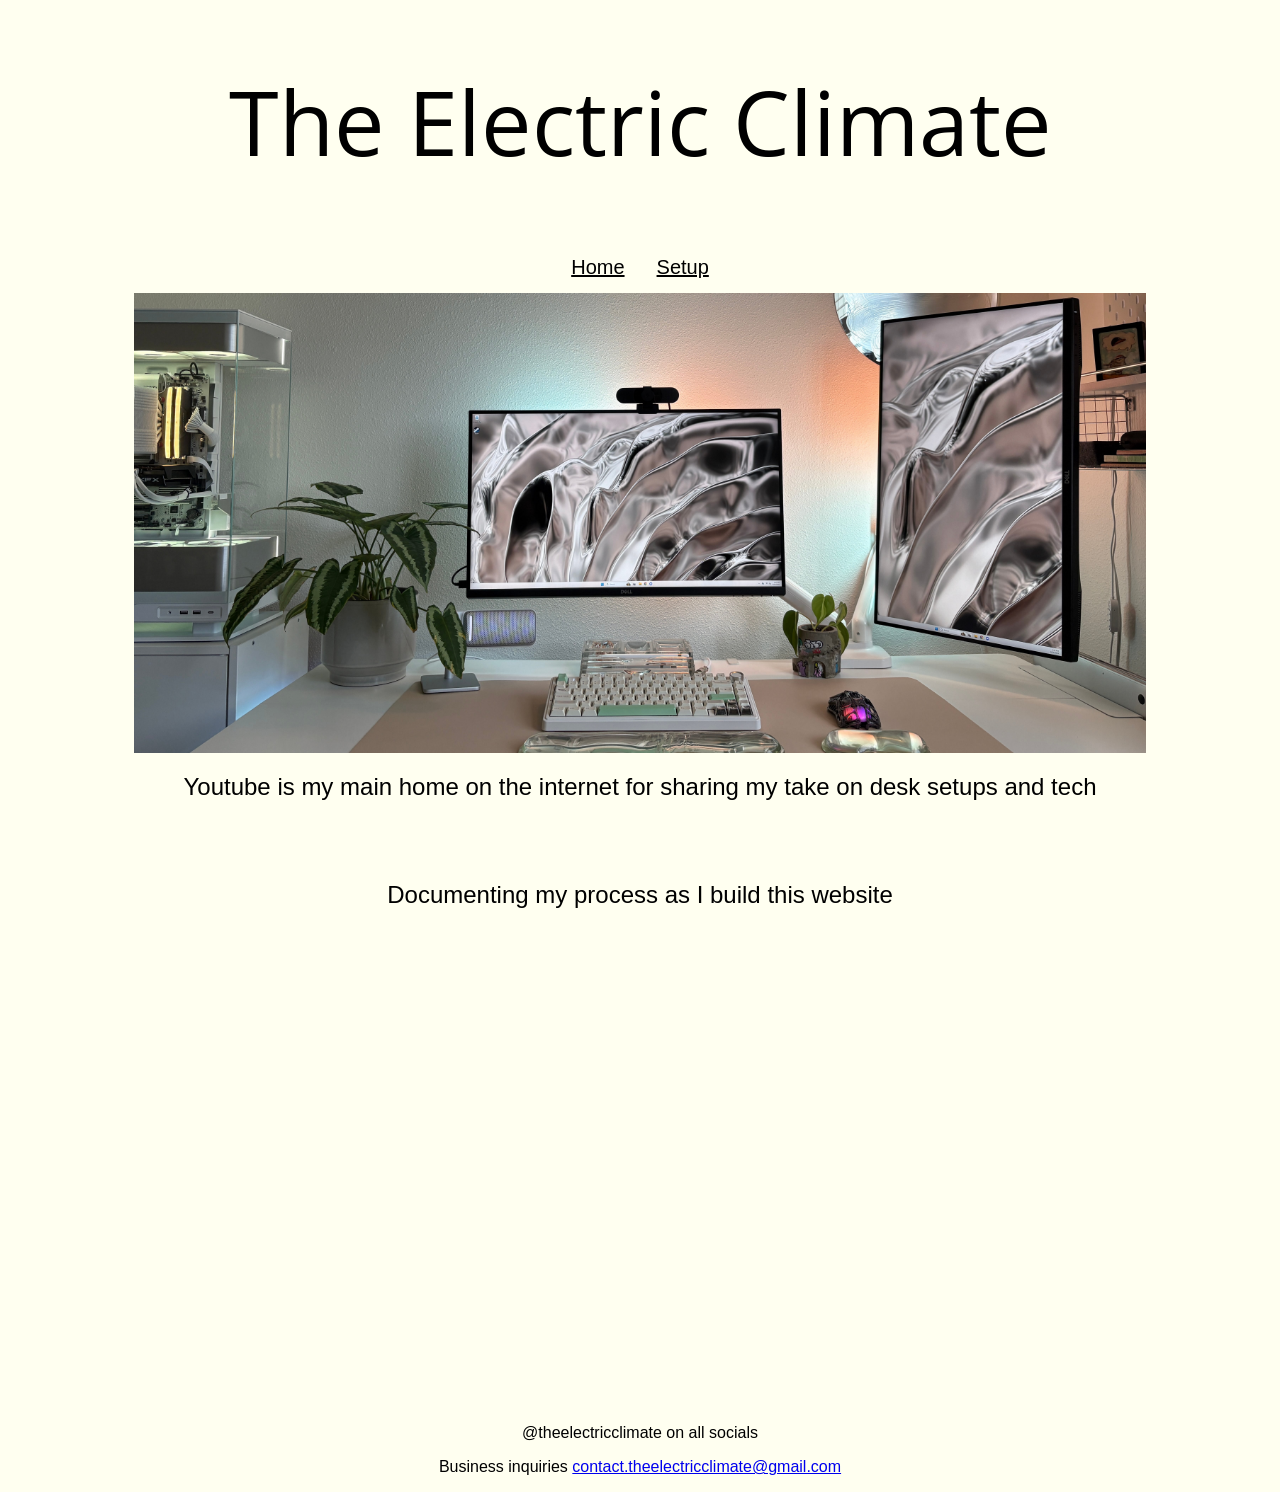
<file: index.html>
<!DOCTYPE html>
<html lang="en">
<head>
    <title>Home page</title>
    <meta charset="UTF-8">
    <meta name="viewport" content="width=device-width, initial-scale=1">
    <link rel="stylesheet" href="styles.css">
    <link rel="preconnect" href="https://fonts.googleapis.com">
    <link rel="preconnect" href="https://fonts.gstatic.com" crossorigin>
    <link href="https://fonts.googleapis.com/css2?family=Open+Sans:ital,wght@0,300..800;1,300..800&display=swap" rel="stylesheet">
    <link rel="apple-touch-icon" sizes="180x180" href="/apple-touch-icon.png">
    <link rel="icon" type="image/png" sizes="32x32" href="/favicon-32x32.png">
    <link rel="icon" type="image/png" sizes="16x16" href="/favicon-16x16.png">
    <link rel="manifest" href="/site.webmanifest">
    </head>

<body>
    <header>
        <h1>The Electric Climate</h1>
    </header>

    <main>
        <div class="navigation">
            <a class="active" href="index.html">Home</a>
            <a class="setup" href="setup.html">Setup</a>
        </div>
        <section id="page banner">
            <img src="images/DeskBanner.jpg" alt="photo of desk setup" class="page-banner"/>
        </section>
        <section>
            <h2>Youtube is my main home on the internet for sharing my take on desk setups and tech</h2>
        </section>
        <div class="home-page-vid-title">
            <h2>Documenting my process as I build this website</h2>
        </div>
        <div class="youtube-video-centered">
            <iframe class="video" src="https://www.youtube.com/embed/videoseries?si=54YBorcECHxZarWA&amp;list=PLhvaGxMD6TdMMuJHmAUYJN28GBa1T92Q8" title="YouTube video player" frameborder="0" allow="accelerometer; autoplay; clipboard-write; encrypted-media; gyroscope; picture-in-picture; web-share" referrerpolicy="strict-origin-when-cross-origin" allowfullscreen></iframe>    
        </div>

    </main>

    <footer>
        <p>@theelectricclimate on all socials</p>
        <p>Business inquiries <a href="mailto:contact.theelectricclimate@gmail.com">contact.theelectricclimate@gmail.com</a></p>
    </footer>
</body>


</html>
</file>
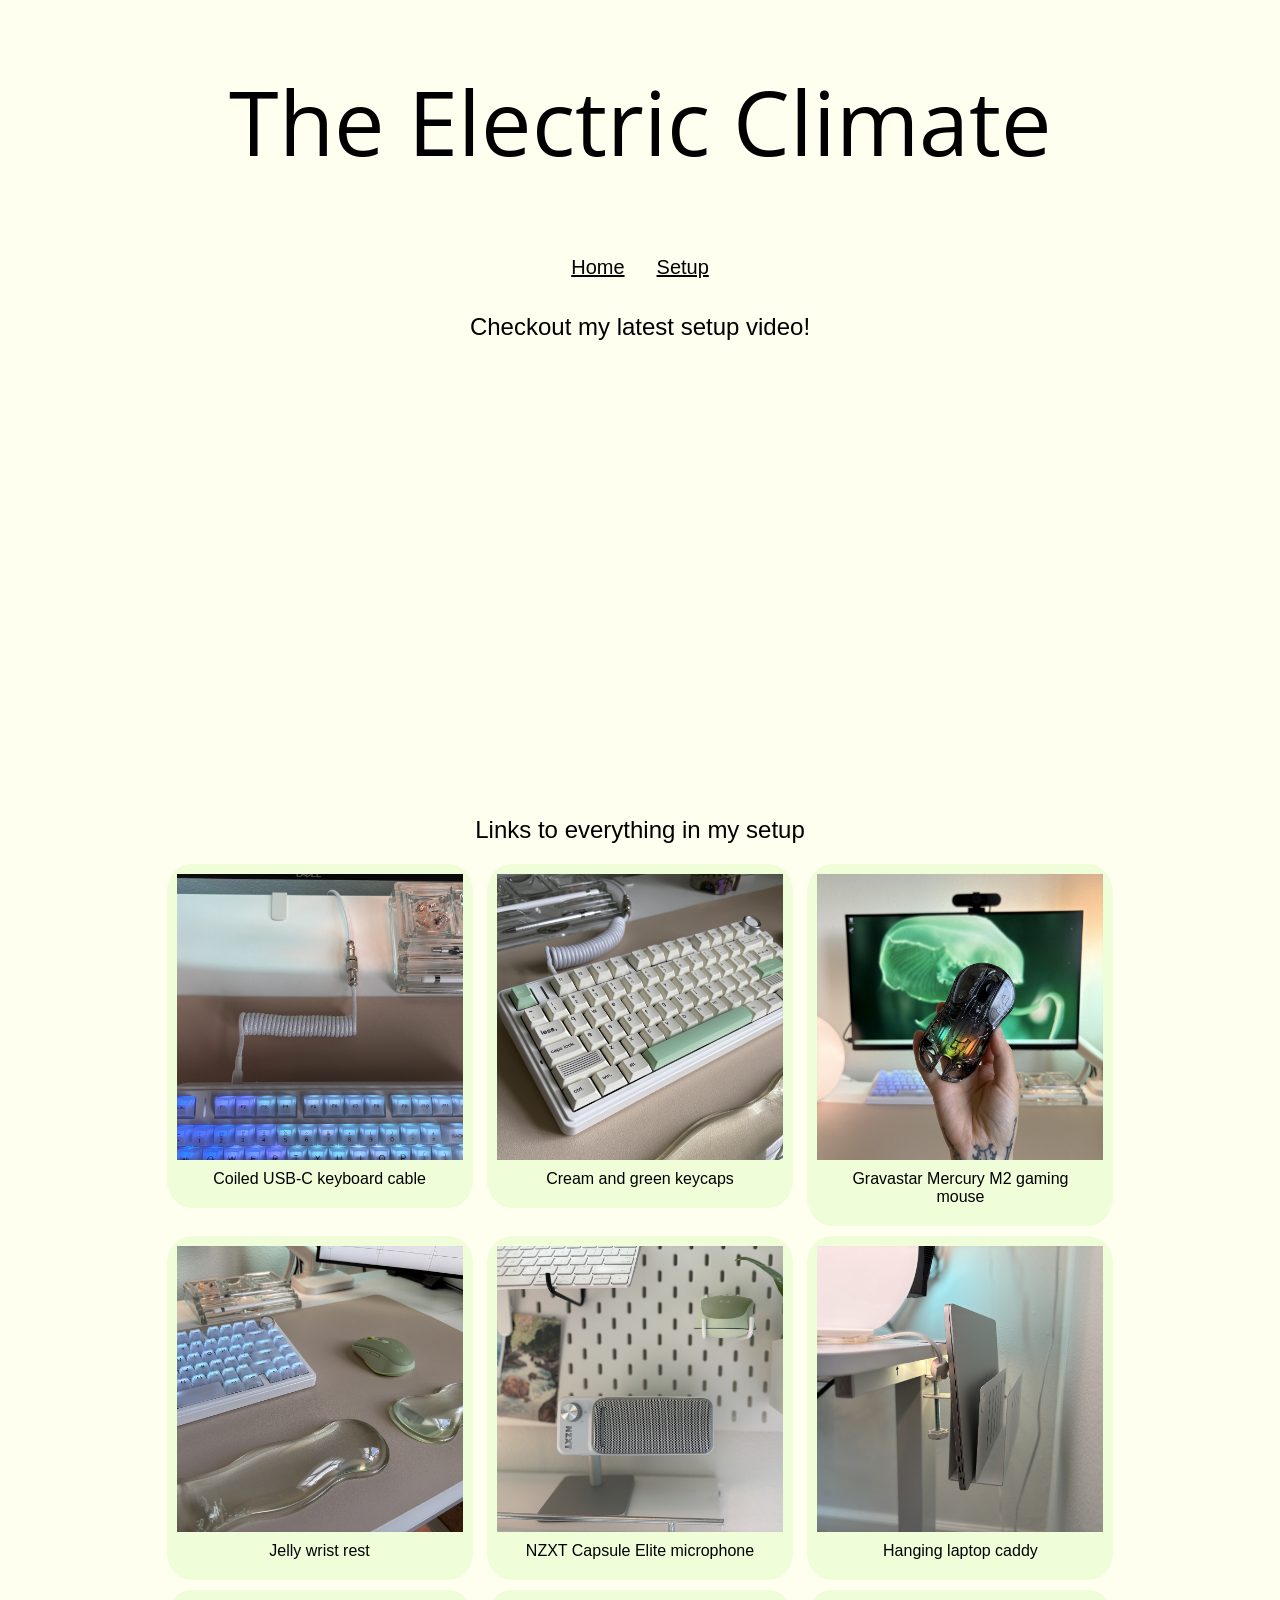
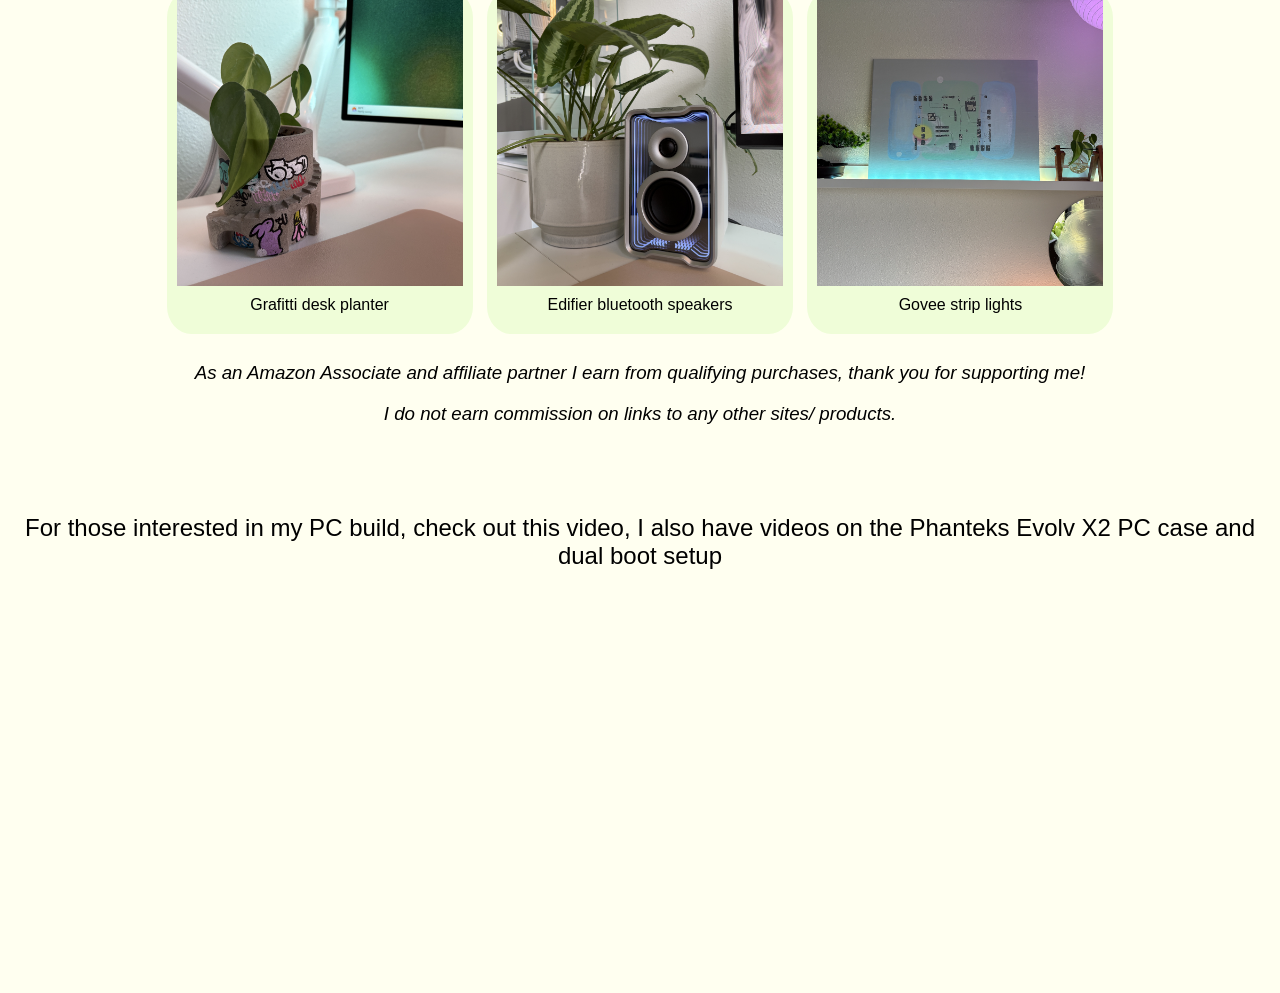
<file: setup.html>
<!DOCTYPE html>
<html lang="en">
<head>
    <title>Setup</title>
    <meta charset="UTF-8">
    <meta name="viewport" content="width=device-width, initial-scale=1">
    <link rel="stylesheet" href="styles.css">
    <link rel="preconnect" href="https://fonts.googleapis.com">
    <link rel="preconnect" href="https://fonts.gstatic.com" crossorigin>
    <link href="https://fonts.googleapis.com/css2?family=Open+Sans:ital,wght@0,300..800;1,300..800&display=swap" rel="stylesheet">
    <link rel="apple-touch-icon" sizes="180x180" href="/apple-touch-icon.png">
    <link rel="icon" type="image/png" sizes="32x32" href="/favicon-32x32.png">
    <link rel="icon" type="image/png" sizes="16x16" href="/favicon-16x16.png">
    <link rel="manifest" href="/site.webmanifest">
</head>

<body>
    <header>
        <h1>The Electric Climate</h1>
    </header>
    <div class="navigation">
            <a class="active" href="index.html">Home</a>
            <a class="setup" href="setup.html">Setup</a>
    </div>
        </section>
        <section id="YouTube feature" class="youtube-video-centered">
            <h2>Checkout my latest setup video!</h2>
            <iframe class="video" src="https://www.youtube.com/embed/wWQqRPMW93s?si=HphCDFYTY1qSAnmx" title="YouTube video player" frameborder="0" allow="accelerometer; autoplay; clipboard-write; encrypted-media; gyroscope; picture-in-picture; web-share" referrerpolicy="strict-origin-when-cross-origin" allowfullscreen></iframe>
        </section>
        <div class="gallery-container">
            <h2>Links to everything in my setup</h2>
            <div class="responsive-image-gallery">
                <div class="image-gallery">
                    <a target="_blank" href="https://amzn.to/4bCH3wH">
                        <img src="images/keyboard_cable.png" alt="keyboard cable">
                    </a>
                    <div class="image-desc">Coiled USB-C keyboard cable</div>
                </div>
            </div>
            <div class="responsive-image-gallery">
                <div class="image-gallery">
                    <a target="_blank" href="https://amzn.to/4moT5i2">
                        <img src="images/cream_green_keycaps.jpeg" alt="cream and green keycaps">
                    </a>
                    <div class="image-desc">Cream and green keycaps</div>
                </div>
            </div>
            <div class="responsive-image-gallery">
                <div class="image-gallery">
                    <a target="_blank" href="https://amzn.to/4n2Z0d0">
                        <img src="images/gravastar_mouse.jpeg" alt="gravastar mouse">
                    </a>
                    <div class="image-desc">Gravastar Mercury M2 gaming mouse</div>
                </div>
            </div>
            <div class="responsive-image-gallery">
                <div class="image-gallery">
                    <a target="_blank" href="https://amzn.to/4uz7iwP">
                        <img src="images/jelly_wrist_rest.jpeg" alt="jelly wrist rest">
                    </a>
                    <div class="image-desc">Jelly wrist rest</div>
                </div>
            </div>
            <div class="responsive-image-gallery">
                <div class="image-gallery">
                    <a target="_blank" href="https://amzn.to/4ljQpkO">
                        <img src="images/nzxt_mic.jpeg" alt="nzxt microphone">
                    </a>
                    <div class="image-desc">NZXT Capsule Elite microphone</div>
                </div>
            </div>
            <div class="responsive-image-gallery">
                <div class="image-gallery">
                    <a target="_blank" href="https://amzn.to/4naK1hg">
                        <img src="images/laptop_caddy.jpeg" alt="laptop caddy">
                    </a>
                    <div class="image-desc">Hanging laptop caddy</div>
                </div>
            </div> 
            <div class="responsive-image-gallery">
                <div class="image-gallery">
                    <a target="_blank" href="https://www.etsy.com/shop/Mossystoneshop2">
                        <img src="images/graffiti_plant.jpeg" alt="Concrete planter">
                    </a>
                    <div class="image-desc">Grafitti desk planter</div>
                </div>
            </div> 
            <div class="responsive-image-gallery">
                <div class="image-gallery">
                    <a target="_blank" href="https://amzn.to/3I6nAKI">
                        <img src="images/edifier_speakers.jpeg" alt="Edifier speakers">
                    </a>
                    <div class="image-desc">Edifier bluetooth speakers</div>
                </div>
            </div> 
            <div class="responsive-image-gallery">
            <div class="image-gallery">
                <a target="_blank" href="https://amzn.to/3F51tSP">
                    <img src="images/govee_strip_lights.png" alt="Govee strip lights">
                </a>
                <div class="image-desc">Govee strip lights</div>
            </div>
        </div> 
        <!-- template for gallery images
        <div class="responsive-image-gallery">
            <div class="image-gallery">
                <a target="_blank" href="">
                    <img src="images/" alt="">
                </a>
                <div class="image-desc"></div>
            </div>
        </div> 
        -->
        <h3>As an Amazon Associate and affiliate partner I earn from qualifying purchases, thank you for supporting me!</h3>
        <h3>I do not earn commission on links to any other sites/ products.</h3>
            <div class="clearfix"></div>
        </div>
        <section id="YouTube feature" class="youtube-video-centered">
            <h2>For those interested in my PC build, check out this video, I also have videos on the Phanteks Evolv X2 PC case and dual boot setup</h2>
            <iframe class="video" src="https://www.youtube.com/embed/S3AW17yzXo4?si=2g9eWLuObfdXX9tG" title="YouTube video player" frameborder="0" allow="accelerometer; autoplay; clipboard-write; encrypted-media; gyroscope; picture-in-picture; web-share" referrerpolicy="strict-origin-when-cross-origin" allowfullscreen></iframe>
        </section>
</body>
</file>
<file: styles.css>
.open-sans-<uniquifier> {
  font-family: "Open Sans", sans-serif;
  font-optical-sizing: auto;
  font-weight: <weight>;
  font-style: normal;
  font-variation-settings:
    "wdth" 100;
}

body {
    background-color: #fffff0;
    font-family: Helvetica, sans-serif;
}

h1 {
    text-align: center;
    font-family: "Open Sans", sans-serif;
    font-size: 7vw;
    font-weight: normal;
}

h2 {
    text-align: center;
    font-family: Helvetica, sans-serif;
    font-weight: normal;
}

h3 {
    text-align: center;
    font-family: Helvetica, sans-serif;
    font-style: italic;
    font-weight: normal;
}

footer {
    text-align: center;
    font-family: Helvetica, sans-serif;
    margin-top: 100px;
}

.youtube-video-centered {
    text-align: center;
}

.video {
    aspect-ratio: 16 / 9;
    width: 55% !important;
}

.home-page-vid-title {
    margin-top: 80px;
}

.page-banner {
    display: block;
    margin-left: auto;
    margin-right: auto;
    width: 80%;
    height: auto;
}

.navigation {
    display: flex;
    justify-content: center;
}

.navigation a {
    float: center;
    color: black;
    text-align: center;
    padding: 14px 16px;
    font-size: 20px
}

.navigation a:active {
    background-color: #f7ffcc;
    color:black;
}

.gallery-container {
    text-align: center;
    margin-top: 60px;
    margin-bottom: 70px;
}

div.image-gallery {
    border: 10px solid #effdd8;
    border-radius: 8%; 
}

div.image-gallery:hover {
    border: 10px solid #e2fac2;
}

div.image-gallery img {
    width: 100%;
    height auto;
}

div.image-desc {
    padding: 10px;
    background-color:#effdd8;
    text-align: center;
    font-family: Helvetica, sans-serif;
}

* {
    box-sizing: border-box;
}

.responsive-image-gallery {
    display: inline-flex;
    vertical-align: top;
    width: 24.99999%;
    padding: 0 5px 10px;
    box-sizing: border-box;
}

.image-gallery {
    display: flex;
    flex-direction: column;
    min-height: 100%;
}

.image-gallery img {
    width: 100%;
    display: block;
}

.image-desc {
    margin-top: auto;
    padding: 10px 0 0;
    text-align: center;
}

@media only screen and (max-width: 700px) {
  .responsive-image-gallery {
    width: 49.99999%;
    margin: 6px 0;
  }
}

@media only screen and (max-width: 500px) {
  .responsive-image-gallery {
    width: 100%;
  }
}

.clearfix:after {
  content: "";
  display: table;
  clear: both;
}
</file>
